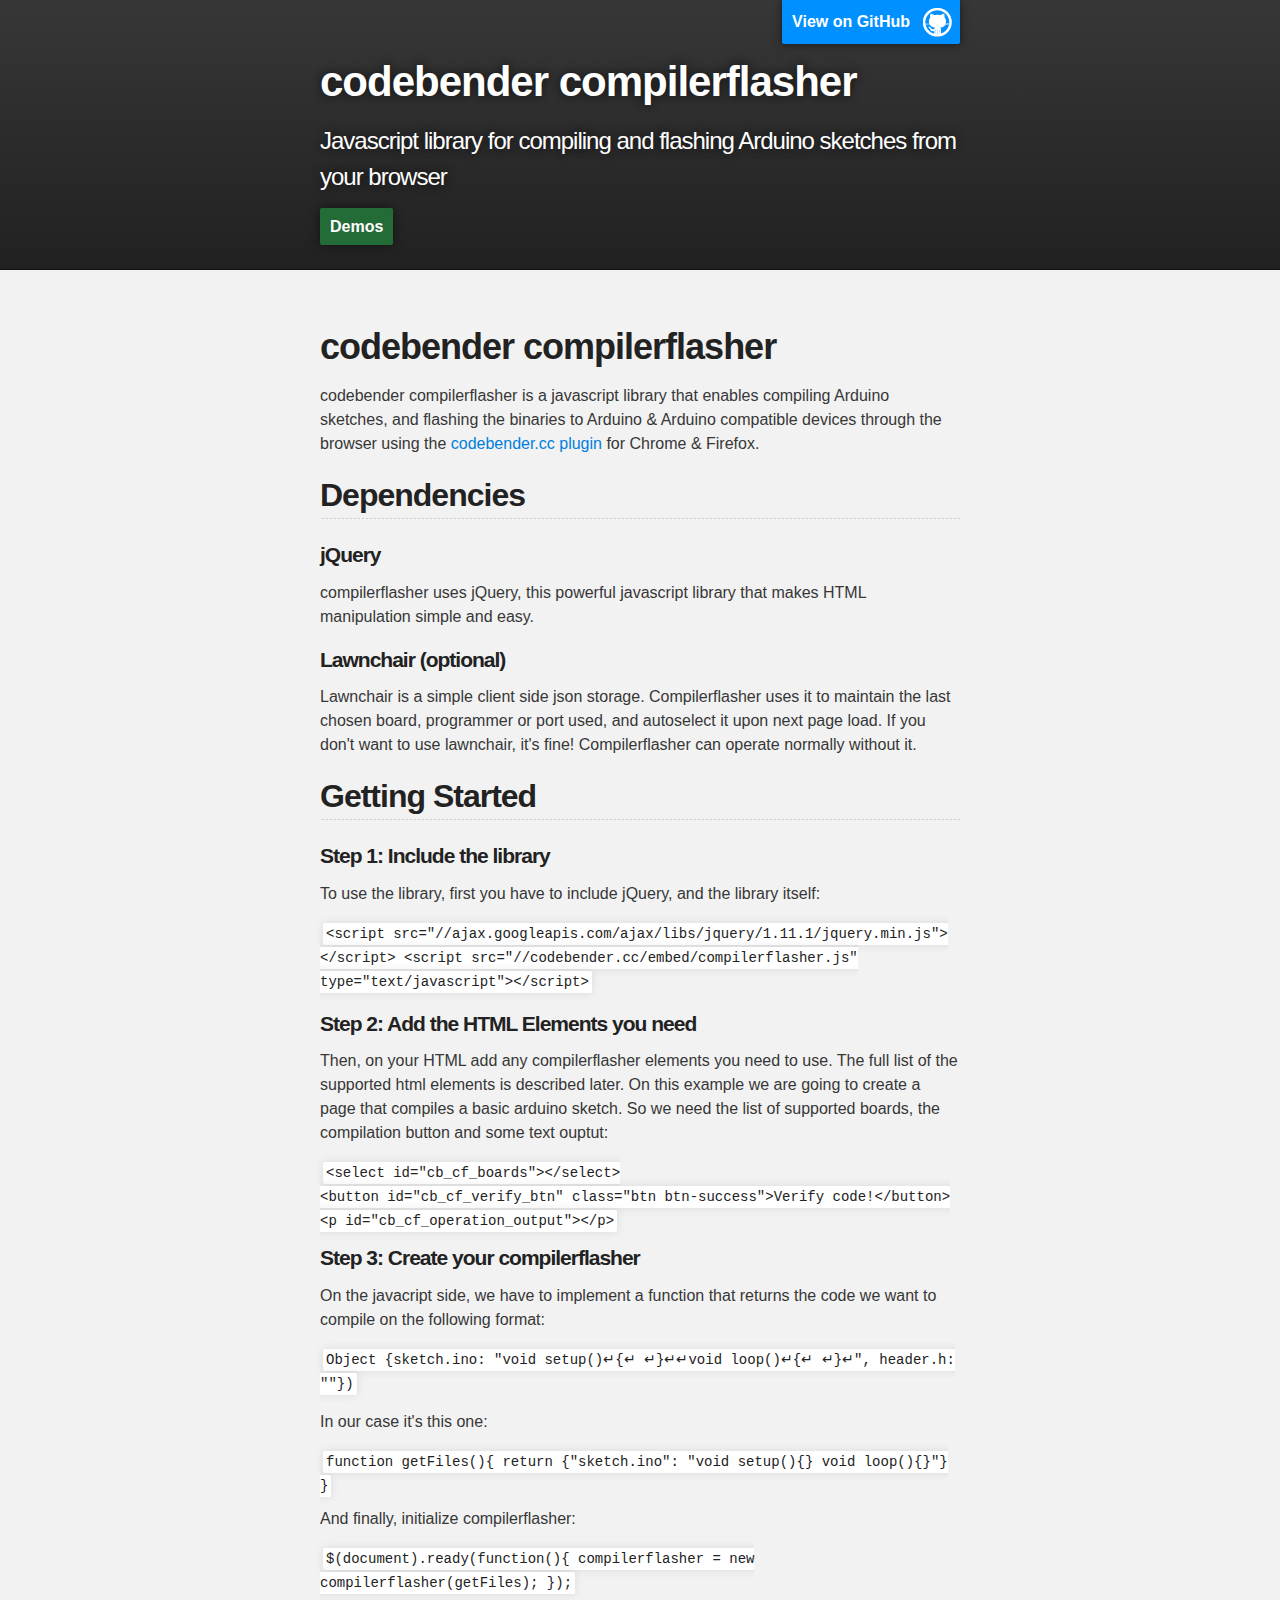
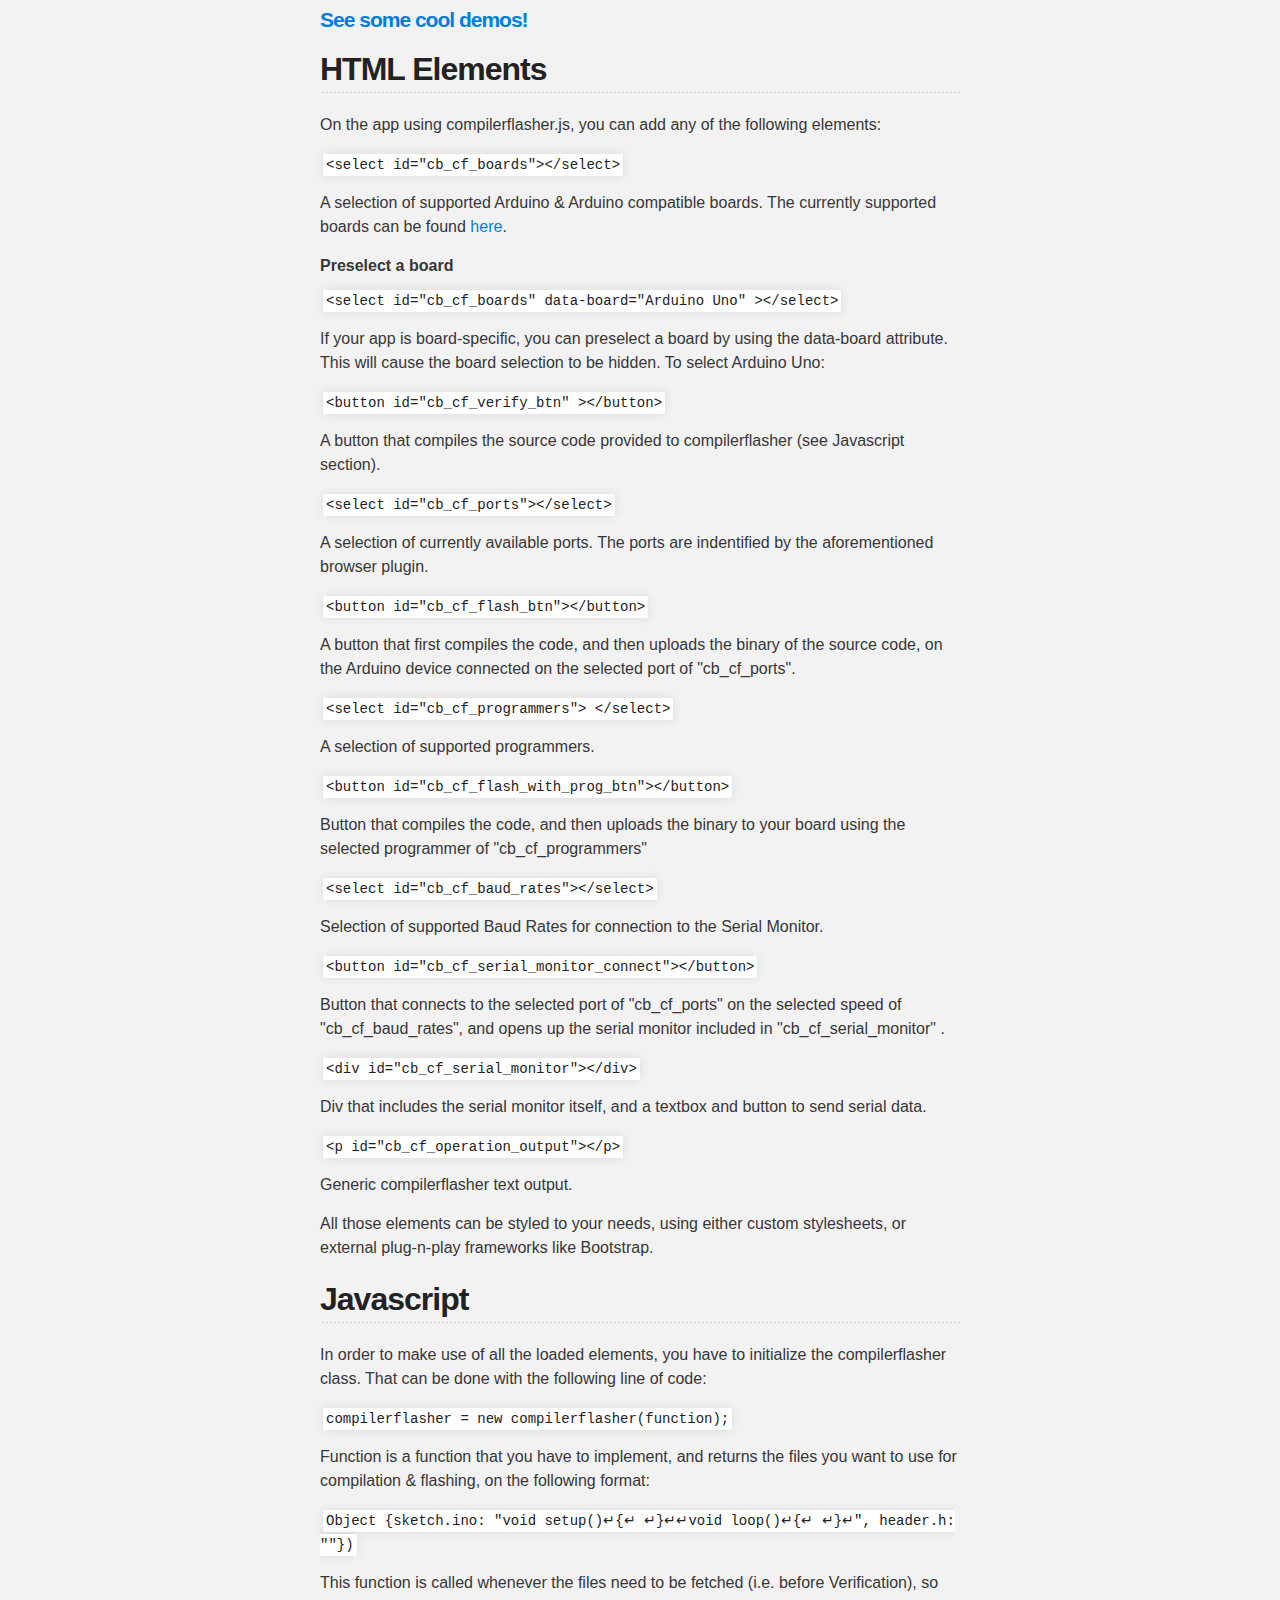
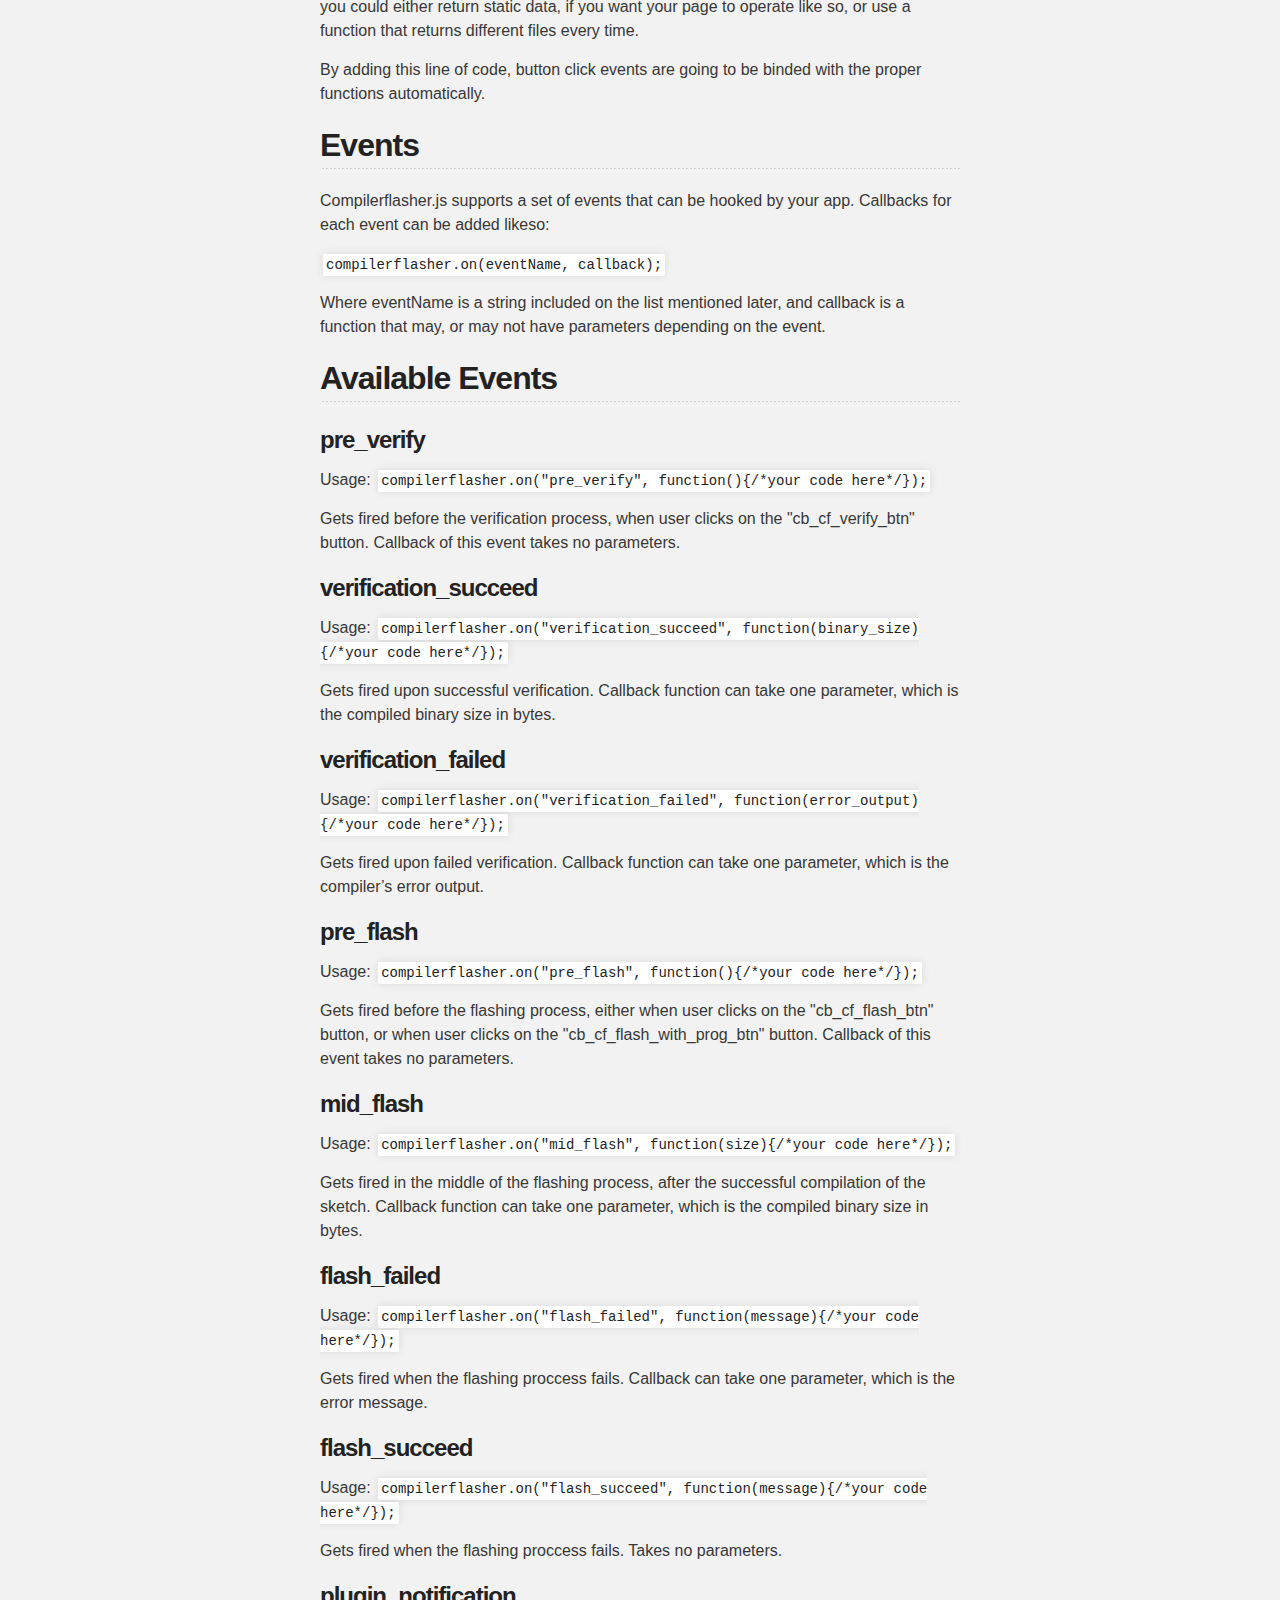
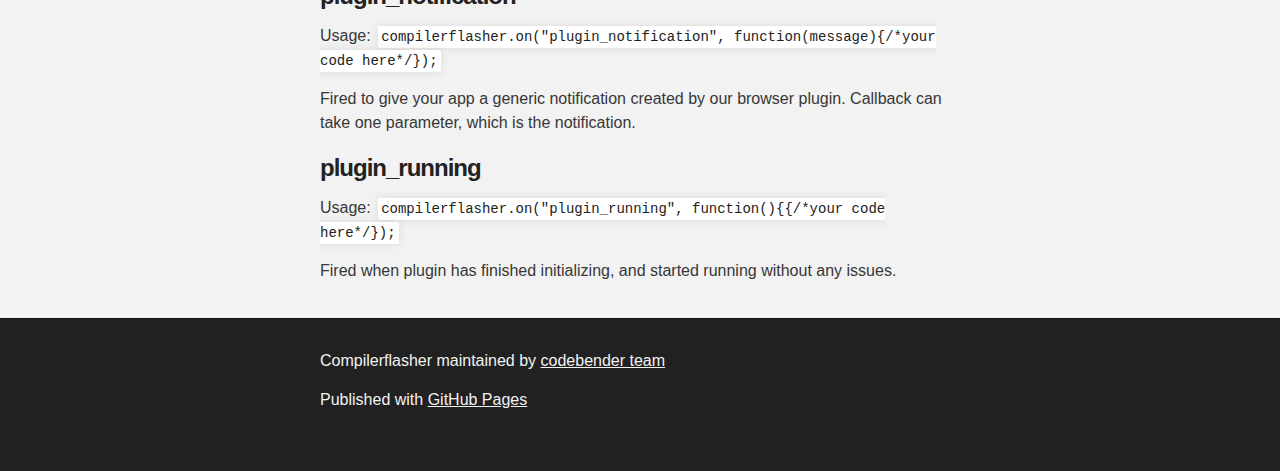
<file: index.html>
<!DOCTYPE html>
<html>

<head>
    <meta charset='utf-8'>
    <meta http-equiv="X-UA-Compatible" content="chrome=1">
    <meta name="description" content="Compilerflasher : Documentation for cf">

    <link rel="stylesheet" type="text/css" media="screen" href="stylesheets/stylesheet.css">

    <title>Compilerflasher</title>
</head>

<body>

<!-- HEADER -->
<div id="header_wrap" class="outer">
    <header class="inner">
        <a id="forkme_banner" href="https://github.com/codebendercc/compilerflasher">View on GitHub</a>

        <h1 id="project_title">codebender compilerflasher</h1>

        <h2 id="project_tagline">Javascript library for compiling and flashing Arduino sketches from your browser</h2>

        <a id="demos_button" href="demos.html">Demos</a>
    </header>
</div>

<!-- MAIN CONTENT -->
<div id="main_content_wrap" class="outer">
<section id="main_content" class="inner">
<h1>
    <a name="codebender-compilerflasher" class="anchor" href="#codebender-compilerflasher"><span
            class="octicon octicon-link"></span></a>codebender compilerflasher</h1>

<p>codebender compilerflasher is a javascript library that enables compiling Arduino sketches, and flashing the binaries
    to Arduino &amp; Arduino compatible devices through the browser using the <a href="https://codebender.cc/static/plugin" target="_blank">codebender.cc plugin</a> for Chrome &amp;
    Firefox.</p>

<h2>
    <a name="dependencies" class="anchor" href="#dependencies"><span class="octicon octicon-link"></span></a>Dependencies
</h2>

<h4>jQuery</h4>

<p>compilerflasher uses jQuery, this powerful javascript library that makes HTML manipulation simple and easy.</p>

<h4>Lawnchair <i>(optional)</i></h4>

<p>Lawnchair is a simple client side json storage. Compilerflasher uses it to maintain the last chosen board,
    programmer or port used, and autoselect it upon next page load. If you don't want to use lawnchair, it's fine!
    Compilerflasher can operate normally without it.</p>


<h2>
    <a name="getting-started" class="anchor" href="#getting-started"><span class="octicon octicon-link"></span></a>Getting
    Started</h2>

<h4>Step 1: Include the library</h4>

<p>To use the library, first you have to include jQuery, and the library itself:</p>

<p><code>
    &lt;script src="//ajax.googleapis.com/ajax/libs/jquery/1.11.1/jquery.min.js"&gt;&lt;/script&gt;
    &lt;script src="//codebender.cc/embed/compilerflasher.js" type="text/javascript"&gt;&lt;/script&gt;
</code></p>

<h4>Step 2: Add the HTML Elements you need</h4>

<p>Then, on your HTML add any compilerflasher elements you need to use. The full list of the supported html elements is
    described later. On this example we are going to create a page that compiles a basic arduino sketch. So we need the
    list of supported boards, the compilation button and some text ouptut:</p>

<code>

    &lt;select id="cb_cf_boards"&gt;&lt;/select&gt;<br/>
    &lt;button id="cb_cf_verify_btn" class="btn btn-success"&gt;Verify code!&lt;/button&gt;<br/>
    &lt;p id="cb_cf_operation_output"&gt;&lt;/p&gt;
</code>

<h4>Step 3: Create your compilerflasher</h4>

<p>On the javacript side, we have to implement a function that returns the code we want to compile on the following
    format:</p>

<p><code>Object {sketch.ino: "void setup()↵{↵ ↵}↵↵void loop()↵{↵ ↵}↵", header.h: ""})</code></p>

<p>In our case it's this one:</p>

<code>function getFiles(){
    return {"sketch.ino": "void setup(){} void loop(){}"}
    }</code>

<p>And finally, initialize compilerflasher:</p>

<code>
    $(document).ready(function(){
    compilerflasher = new compilerflasher(getFiles);
    });</code>


<h4><a href="demos.html">See some cool demos!</a></h4>


<h2>
    <a name="html-elements" class="anchor" href="#html-elements"><span class="octicon octicon-link"></span></a>HTML
    Elements</h2>

<p>On the app using compilerflasher.js, you can add any of the following elements:</p>

<p><code>&lt;select id="cb_cf_boards"&gt;&lt;/select&gt;</code></p>

<p>A selection of supported Arduino &amp; Arduino compatible boards. The currently supported boards can be found
    <a href="https://codebender.cc/boards" target="_blank">here</a>.</p>

<strong>Preselect a board</strong>

<p><code>&lt;select id="cb_cf_boards" data-board="Arduino Uno" &gt;&lt;/select&gt;</code></p>
<p>If your app is board-specific, you can preselect a board by using the data-board attribute. This will cause the board
    selection to be hidden.

    To select Arduino Uno:</p>


<p><code>&lt;button id="cb_cf_verify_btn" &gt;&lt;/button&gt;</code></p>

<p>A button that compiles the source code provided to compilerflasher (see Javascript section).</p>

<p><code>&lt;select id="cb_cf_ports"&gt;&lt;/select&gt;</code></p>

<p>A selection of currently available ports. The ports are indentified by the aforementioned browser plugin.</p>

<p><code>&lt;button id="cb_cf_flash_btn"&gt;&lt;/button&gt;</code></p>

<p>A button that first compiles the code, and then uploads the binary of the source code, on the Arduino device
    connected on the selected port of "cb_cf_ports".</p>

<p><code>&lt;select id="cb_cf_programmers"&gt; &lt;/select&gt;</code></p>

<p>A selection of supported programmers.</p>

<p><code>&lt;button id="cb_cf_flash_with_prog_btn"&gt;&lt;/button&gt;</code></p>

<p>Button that compiles the code, and then uploads the binary to your board using the selected programmer of
    "cb_cf_programmers"</p>

<p><code>&lt;select id="cb_cf_baud_rates"&gt;&lt;/select&gt;</code></p>

<p>Selection of supported Baud Rates for connection to the Serial Monitor.</p>

<p><code>&lt;button id="cb_cf_serial_monitor_connect"&gt;&lt;/button&gt;</code></p>

<p>Button that connects to the selected port of "cb_cf_ports" on the selected speed of "cb_cf_baud_rates", and opens up
    the serial monitor included in "cb_cf_serial_monitor" .</p>

<p><code>&lt;div id="cb_cf_serial_monitor"&gt;&lt;/div&gt;</code></p>

<p>Div that includes the serial monitor itself, and a textbox and button to send serial data.</p>

<p><code>&lt;p id="cb_cf_operation_output"&gt;&lt;/p&gt;</code></p>

<p>Generic compilerflasher text output.</p>

<p>All those elements can be styled to your needs, using either custom stylesheets, or external plug-n-play frameworks
    like Bootstrap.</p>

<h2>
    <a name="javascript" class="anchor" href="#javascript"><span class="octicon octicon-link"></span></a>Javascript</h2>

<p>In order to make use of all the loaded elements, you have to initialize the compilerflasher class. That can be done
    with the following line of code:</p>

<p><code>compilerflasher = new compilerflasher(function);</code></p>

<p>Function is a function that you have to implement, and returns the files you want to use for compilation &amp;
    flashing, on the following format:</p>

<p><code>Object {sketch.ino: "void setup()↵{↵ ↵}↵↵void loop()↵{↵ ↵}↵", header.h: ""})</code></p>

<p>This function is called whenever the files need to be fetched (i.e. before Verification), so you could either return
    static data, if you want your page to operate like so, or use a function that returns different files every
    time. </p>

<p>By adding this line of code, button click events are going to be binded with the proper functions automatically.</p>

<h2>
    <a name="events" class="anchor" href="#events"><span class="octicon octicon-link"></span></a>Events</h2>

<p>Compilerflasher.js supports a set of events that can be hooked by your app. Callbacks for each event can be added
    likeso:</p>

<p><code>compilerflasher.on(eventName, callback);</code></p>

<p>Where eventName is a string included on the list mentioned later, and callback is a function that may, or may not
    have parameters depending on the event.</p>

<h2>
    <a name="available-events" class="anchor" href="#available-events"><span class="octicon octicon-link"></span></a>Available
    Events</h2>

<h3>
    <a name="pre_verify" class="anchor" href="#pre_verify"><span class="octicon octicon-link"></span></a>pre_verify</h3>

<p>Usage: <code>compilerflasher.on("pre_verify", function(){/*your code here*/});</code></p>

<p>Gets fired before the verification process, when user clicks on the "cb_cf_verify_btn" button.
    Callback of this event takes no parameters.</p>

<h3>
    <a name="verification_succeed" class="anchor" href="#verification_succeed"><span
            class="octicon octicon-link"></span></a>verification_succeed</h3>

<p>Usage: <code>compilerflasher.on("verification_succeed", function(binary_size){/*your code here*/});</code></p>

<p>Gets fired upon successful verification. Callback function can take one parameter, which is the compiled binary size
    in bytes.</p>

<h3>
    <a name="verification_failed" class="anchor" href="#verification_failed"><span class="octicon octicon-link"></span></a>verification_failed
</h3>

<p>Usage: <code>compilerflasher.on("verification_failed", function(error_output){/*your code here*/});</code></p>

<p>Gets fired upon failed verification. Callback function can take one parameter, which is the compiler’s error
    output.</p>

<h3>
    <a name="pre_flash" class="anchor" href="#pre_flash"><span class="octicon octicon-link"></span></a>pre_flash</h3>

<p>Usage: <code>compilerflasher.on("pre_flash", function(){/*your code here*/});</code></p>

<p>Gets fired before the flashing process, either when user clicks on the "cb_cf_flash_btn" button, or when user clicks
    on the "cb_cf_flash_with_prog_btn" button.
    Callback of this event takes no parameters.</p>

<h3>
    <a name="mid_flash" class="anchor" href="#mid_flash"><span class="octicon octicon-link"></span></a>mid_flash</h3>

<p>Usage: <code>compilerflasher.on("mid_flash", function(size){/*your code here*/});</code></p>

<p>Gets fired in the middle of the flashing process, after the successful compilation of the sketch.
    Callback function can take one parameter, which is the compiled binary size in bytes.</p>

<h3>
    <a name="flash_failed" class="anchor" href="#flash_failed"><span class="octicon octicon-link"></span></a>flash_failed
</h3>

<p>Usage: <code>compilerflasher.on("flash_failed", function(message){/*your code here*/});</code></p>

<p>Gets fired when the flashing proccess fails. Callback can take one parameter, which is the error message.</p>

<h3>
    <a name="flash_succeed" class="anchor" href="#flash_succeed"><span class="octicon octicon-link"></span></a>flash_succeed
</h3>

<p>Usage: <code>compilerflasher.on("flash_succeed", function(message){/*your code here*/});</code></p>

<p>Gets fired when the flashing proccess fails. Takes no parameters.</p>

<h3>
    <a name="plugin_notification" class="anchor" href="#plugin_notification"><span class="octicon octicon-link"></span></a>plugin_notification
</h3>

<p>Usage: <code>compilerflasher.on("plugin_notification", function(message){/*your code here*/});</code></p>

<p>Fired to give your app a generic notification created by our browser plugin. Callback can take one parameter, which
    is the notification.</p>

<h3>
    <a name="plugin_running" class="anchor" href="#plugin_running"><span class="octicon octicon-link"></span></a>plugin_running
</h3>

<p>Usage: <code>compilerflasher.on("plugin_running", function(){{/*your code here*/});</code></p>

<p>Fired when plugin has finished initializing, and started running without any issues.</p>
</section>
</div>

<!-- FOOTER  -->
<div id="footer_wrap" class="outer">
    <footer class="inner">
        <p class="copyright">Compilerflasher maintained by <a href="https://github.com/codebendercc">codebender team</a></p>

        <p>Published with <a href="http://pages.github.com">GitHub Pages</a></p>
    </footer>
</div>


</body>
</html>
</file>
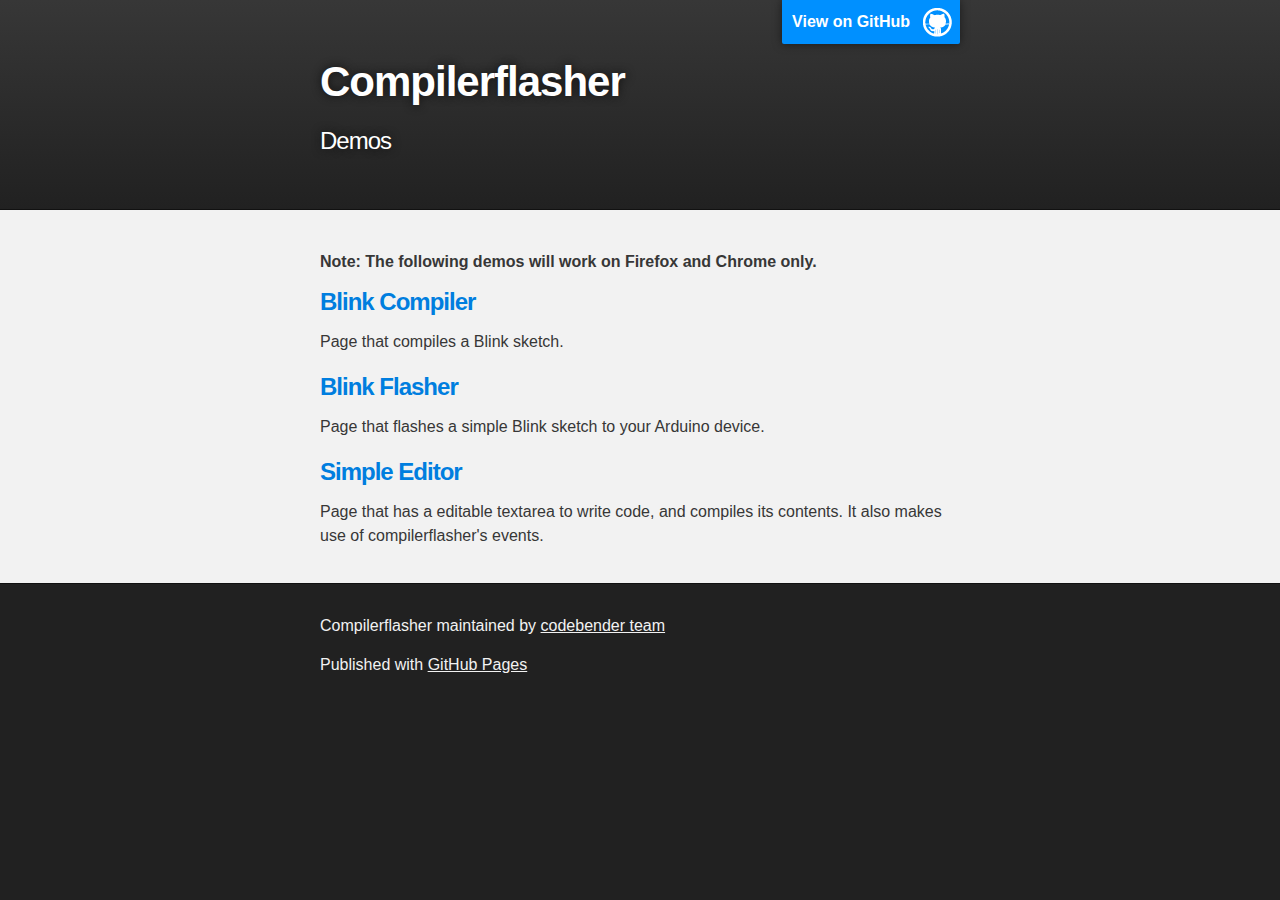
<file: demos.html>
<!DOCTYPE html>
<html>

<head>
    <meta charset='utf-8'>
    <meta http-equiv="X-UA-Compatible" content="chrome=1">
    <meta name="description" content="Compilerflasher : Documentation for cf">

    <link rel="stylesheet" type="text/css" media="screen" href="stylesheets/stylesheet.css">

    <title>Compilerflasher</title>
</head>

<body>

<!-- HEADER -->
<div id="header_wrap" class="outer">
    <header class="inner">
        <a id="forkme_banner" href="https://github.com/codebendercc/compilerflasher">View on GitHub</a>

        <h1 id="project_title">Compilerflasher</h1>
        <h2 id="project_tagline">Demos</h2>
    </header>

</div>

<!-- MAIN CONTENT -->
<div id="main_content_wrap" class="outer">
    <section id="main_content" class="inner">

        <strong>Note: The following demos will work on Firefox and Chrome only.</strong>

        <h3><a href="demos/blink_compiler.html">Blink Compiler</a></h3>

        <p>Page that compiles a Blink sketch.</p>

        <h3><a href="demos/blink_flasher.html">Blink Flasher</a></h3>

        <p>Page that flashes a simple Blink sketch to your Arduino device.</p>

        <h3><a href="demos/editor.html">Simple Editor</a></h3>

        <p>Page that has a editable textarea to write code, and compiles its contents. It also makes use of compilerflasher's events.</p>
    </section>
</div>

<!-- FOOTER  -->
<div id="footer_wrap" class="outer">
    <footer class="inner">
        <p class="copyright">Compilerflasher maintained by <a href="https://github.com/codebendercc">codebender team</a></p>
        <p>Published with <a href="http://pages.github.com">GitHub Pages</a></p>
    </footer>
</div>



</body>
</html>
</file>
<file: stylesheets/stylesheet.css>
/*******************************************************************************
Slate Theme for GitHub Pages
by Jason Costello, @jsncostello
*******************************************************************************/

@import url(pygment_trac.css);

/*******************************************************************************
MeyerWeb Reset
*******************************************************************************/

html, body, div, span, applet, object, iframe,
h1, h2, h3, h4, h5, h6, p, blockquote, pre,
a, abbr, acronym, address, big, cite, code,
del, dfn, em, img, ins, kbd, q, s, samp,
small, strike, strong, sub, sup, tt, var,
b, u, i, center,
dl, dt, dd, ol, ul, li,
fieldset, form, label, legend,
table, caption, tbody, tfoot, thead, tr, th, td,
article, aside, canvas, details, embed,
figure, figcaption, footer, header, hgroup,
menu, nav, output, ruby, section, summary,
time, mark, audio, video {
  margin: 0;
  padding: 0;
  border: 0;
  font: inherit;
  vertical-align: baseline;
}

/* HTML5 display-role reset for older browsers */
article, aside, details, figcaption, figure,
footer, header, hgroup, menu, nav, section {
  display: block;
}

ol, ul {
  list-style: none;
}

table {
  border-collapse: collapse;
  border-spacing: 0;
}

/*******************************************************************************
Theme Styles
*******************************************************************************/

body {
  box-sizing: border-box;
  color:#373737;
  background: #212121;
  font-size: 16px;
  font-family: 'Myriad Pro', Calibri, Helvetica, Arial, sans-serif;
  line-height: 1.5;
  -webkit-font-smoothing: antialiased;
}

h1, h2, h3, h4, h5, h6 {
  margin: 10px 0;
  font-weight: 700;
  color:#222222;
  font-family: 'Lucida Grande', 'Calibri', Helvetica, Arial, sans-serif;
  letter-spacing: -1px;
}

h1 {
  font-size: 36px;
  font-weight: 700;
}

h2 {
  padding-bottom: 10px;
  font-size: 32px;
  background: url('../images/bg_hr.png') repeat-x bottom;
}

h3 {
  font-size: 24px;
}

h4 {
  font-size: 21px;
}

h5 {
  font-size: 18px;
}

h6 {
  font-size: 16px;
}

p {
  margin: 10px 0 15px 0;
}

footer p {
  color: #f2f2f2;
}

a {
  text-decoration: none;
  color: #007edf;
  text-shadow: none;

  transition: color 0.5s ease;
  transition: text-shadow 0.5s ease;
  -webkit-transition: color 0.5s ease;
  -webkit-transition: text-shadow 0.5s ease;
  -moz-transition: color 0.5s ease;
  -moz-transition: text-shadow 0.5s ease;
  -o-transition: color 0.5s ease;
  -o-transition: text-shadow 0.5s ease;
  -ms-transition: color 0.5s ease;
  -ms-transition: text-shadow 0.5s ease;
}

a:hover, a:focus {text-decoration: underline;}

footer a {
  color: #F2F2F2;
  text-decoration: underline;
}

em {
  font-style: italic;
}

strong {
  font-weight: bold;
}

img {
  position: relative;
  margin: 0 auto;
  max-width: 739px;
  padding: 5px;
  margin: 10px 0 10px 0;
  border: 1px solid #ebebeb;

  box-shadow: 0 0 5px #ebebeb;
  -webkit-box-shadow: 0 0 5px #ebebeb;
  -moz-box-shadow: 0 0 5px #ebebeb;
  -o-box-shadow: 0 0 5px #ebebeb;
  -ms-box-shadow: 0 0 5px #ebebeb;
}

p img {
  display: inline;
  margin: 0;
  padding: 0;
  vertical-align: middle;
  text-align: center;
  border: none;
}

pre, code {
  width: 100%;
  color: #222;
  background-color: #fff;

  font-family: Monaco, "Bitstream Vera Sans Mono", "Lucida Console", Terminal, monospace;
  font-size: 14px;

  border-radius: 2px;
  -moz-border-radius: 2px;
  -webkit-border-radius: 2px;
}

pre {
  width: 100%;
  padding: 10px;
  box-shadow: 0 0 10px rgba(0,0,0,.1);
  overflow: auto;
}

code {
  padding: 3px;
  margin: 0 3px;
  box-shadow: 0 0 10px rgba(0,0,0,.1);
}

pre code {
  display: block;
  box-shadow: none;
}

blockquote {
  color: #666;
  margin-bottom: 20px;
  padding: 0 0 0 20px;
  border-left: 3px solid #bbb;
}


ul, ol, dl {
  margin-bottom: 15px
}

ul {
  list-style: inside;
  padding-left: 20px;
}

ol {
  list-style: decimal inside;
  padding-left: 20px;
}

dl dt {
  font-weight: bold;
}

dl dd {
  padding-left: 20px;
  font-style: italic;
}

dl p {
  padding-left: 20px;
  font-style: italic;
}

hr {
  height: 1px;
  margin-bottom: 5px;
  border: none;
  background: url('../images/bg_hr.png') repeat-x center;
}

table {
  border: 1px solid #373737;
  margin-bottom: 20px;
  text-align: left;
 }

th {
  font-family: 'Lucida Grande', 'Helvetica Neue', Helvetica, Arial, sans-serif;
  padding: 10px;
  background: #373737;
  color: #fff;
 }

td {
  padding: 10px;
  border: 1px solid #373737;
 }

form {
  background: #f2f2f2;
  padding: 20px;
}

/*******************************************************************************
Full-Width Styles
*******************************************************************************/

.outer {
  width: 100%;
}

.inner {
  position: relative;
  max-width: 640px;
  padding: 20px 10px;
  margin: 0 auto;
}

#forkme_banner {
  display: block;
  position: absolute;
  top:0;
  right: 10px;
  z-index: 10;
  padding: 10px 50px 10px 10px;
  color: #fff;
  background: url('../images/blacktocat.png') #0090ff no-repeat 95% 50%;
  font-weight: 700;
  box-shadow: 0 0 10px rgba(0,0,0,.5);
  border-bottom-left-radius: 2px;
  border-bottom-right-radius: 2px;
}

#demos_button {
    padding: 10px 10px 10px 10px;
    color: #fff;
    background-color:  #236B37;
    font-weight: 700;
    box-shadow: 0 0 10px rgba(0,0,0,.5);
    border-radius: 2px;
}

#header_wrap {
  background: #212121;
  background: -moz-linear-gradient(top, #373737, #212121);
  background: -webkit-linear-gradient(top, #373737, #212121);
  background: -ms-linear-gradient(top, #373737, #212121);
  background: -o-linear-gradient(top, #373737, #212121);
  background: linear-gradient(top, #373737, #212121);
}

#header_wrap .inner {
  padding: 50px 10px 30px 10px;
}

#project_title {
  margin: 0;
  color: #fff;
  font-size: 42px;
  font-weight: 700;
  text-shadow: #111 0px 0px 10px;
}

#project_tagline {
  color: #fff;
  font-size: 24px;
  font-weight: 300;
  background: none;
  text-shadow: #111 0px 0px 10px;
}

#downloads {
  position: absolute;
  width: 210px;
  z-index: 10;
  bottom: -40px;
  right: 0;
  height: 70px;
  background: url('../images/icon_download.png') no-repeat 0% 90%;
}

.zip_download_link {
  display: block;
  float: right;
  width: 90px;
  height:70px;
  text-indent: -5000px;
  overflow: hidden;
  background: url(../images/sprite_download.png) no-repeat bottom left;
}

.tar_download_link {
  display: block;
  float: right;
  width: 90px;
  height:70px;
  text-indent: -5000px;
  overflow: hidden;
  background: url(../images/sprite_download.png) no-repeat bottom right;
  margin-left: 10px;
}

.zip_download_link:hover {
  background: url(../images/sprite_download.png) no-repeat top left;
}

.tar_download_link:hover {
  background: url(../images/sprite_download.png) no-repeat top right;
}

#main_content_wrap {
  background: #f2f2f2;
  border-top: 1px solid #111;
  border-bottom: 1px solid #111;
}

#main_content {
  padding-top: 40px;
}

#footer_wrap {
  background: #212121;
}



/*******************************************************************************
Small Device Styles
*******************************************************************************/

@media screen and (max-width: 480px) {
  body {
    font-size:14px;
  }

  #downloads {
    display: none;
  }

  .inner {
    min-width: 320px;
    max-width: 480px;
  }

  #project_title {
  font-size: 32px;
  }

  h1 {
    font-size: 28px;
  }

  h2 {
    font-size: 24px;
  }

  h3 {
    font-size: 21px;
  }

  h4 {
    font-size: 18px;
  }

  h5 {
    font-size: 14px;
  }

  h6 {
    font-size: 12px;
  }

  code, pre {
    min-width: 320px;
    max-width: 480px;
    font-size: 11px;
  }

}
</file>
